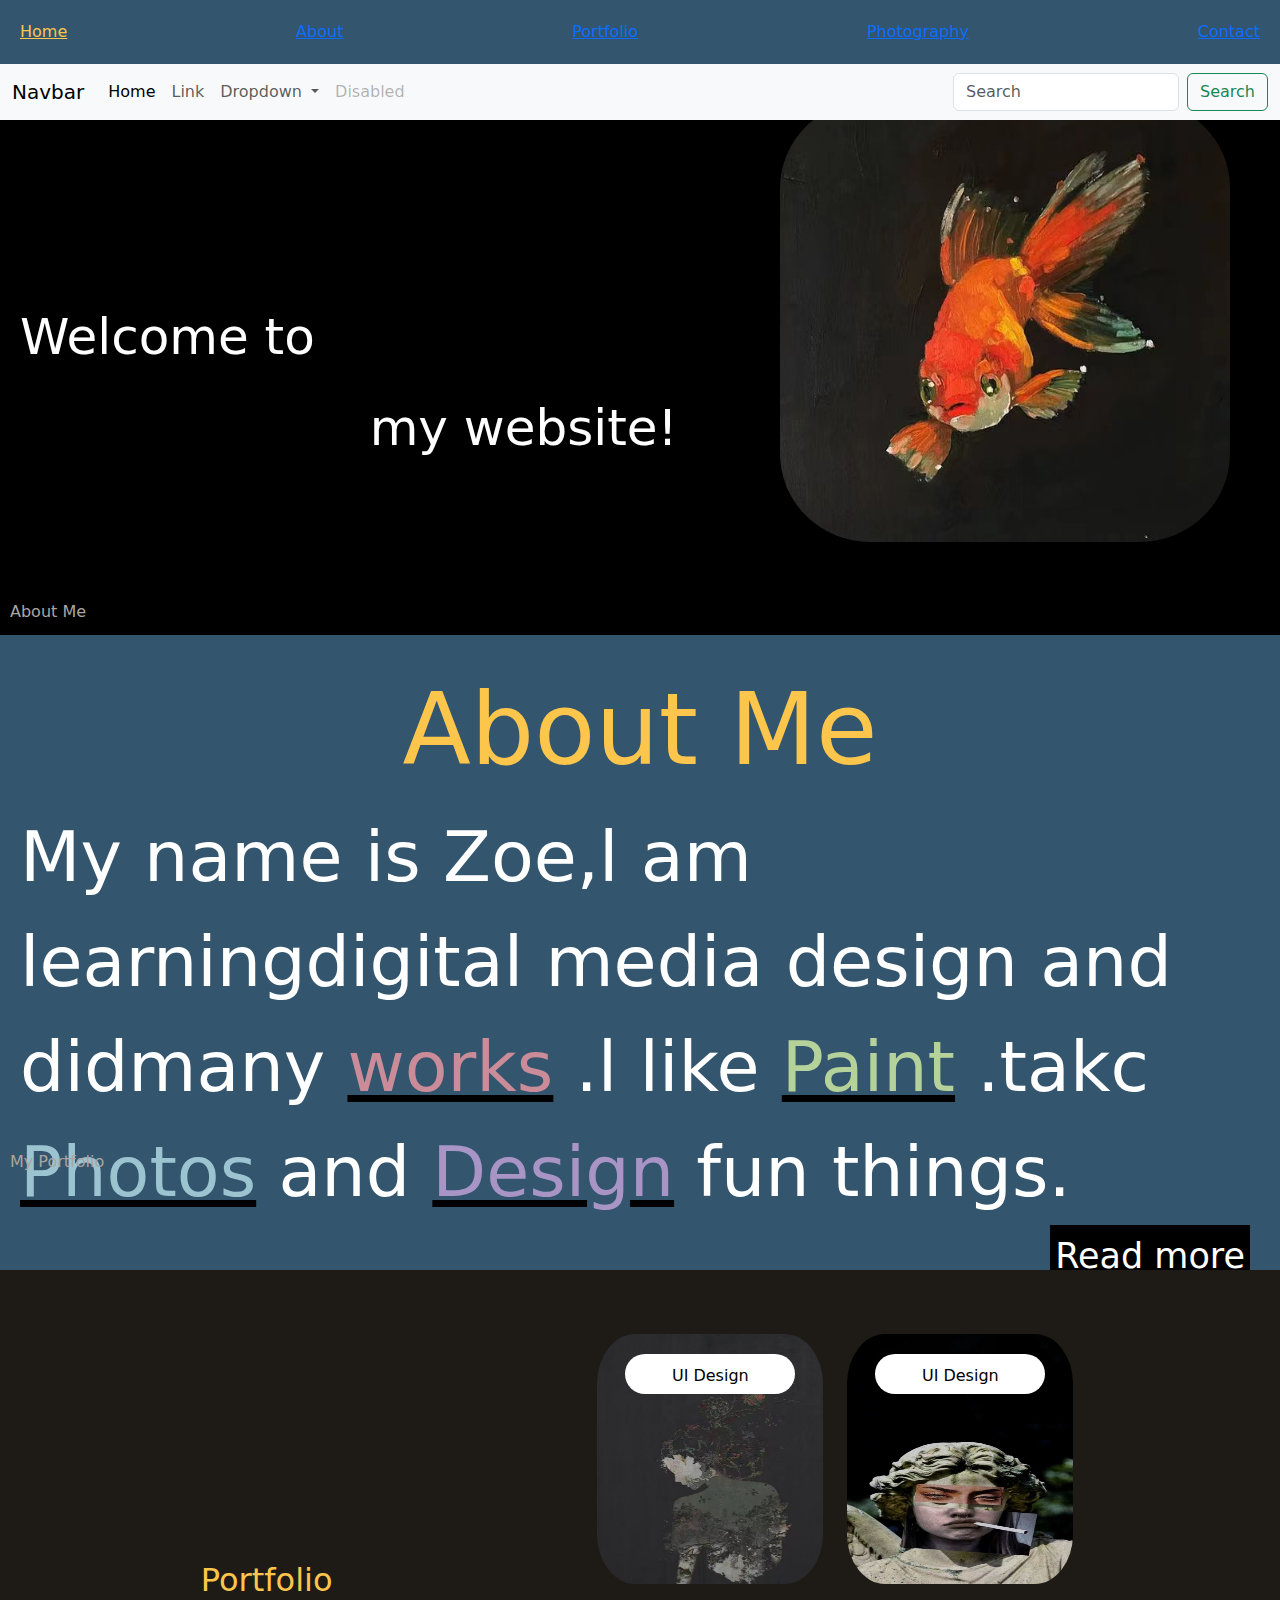
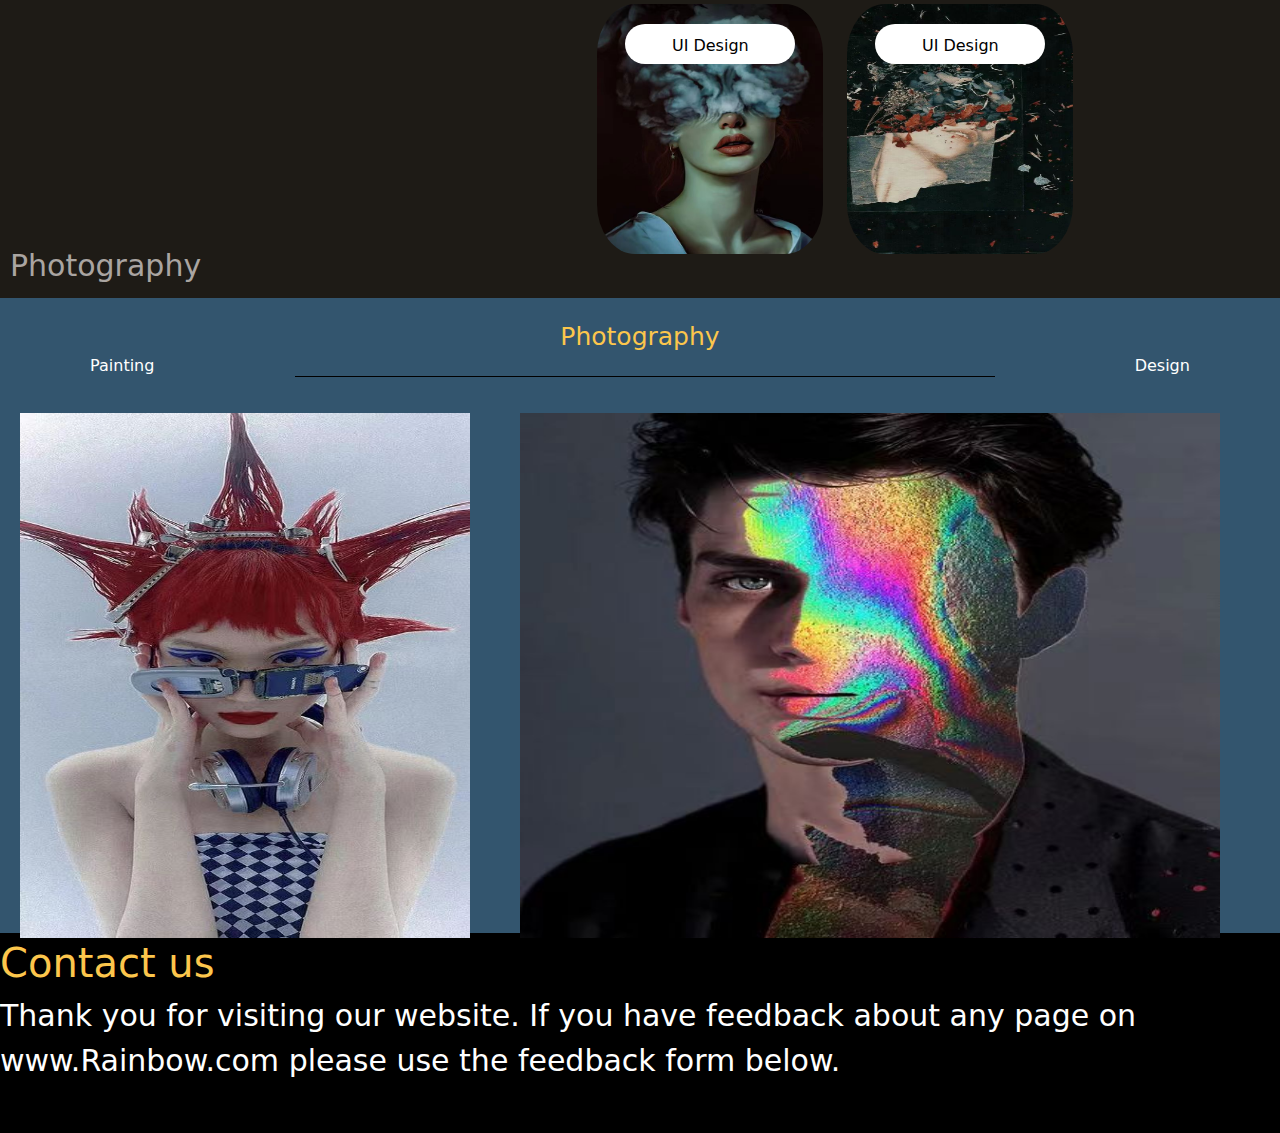
<file: index.html>
<!DOCTYPE html>
<html lang="en">
  <head>
    <meta charset="UTF-8" />
    <meta name="viewport" content="width=device-width, initial-scale=1.0" />
    <title>Document</title>
    <link rel="stylesheet" href="./index.css" />
    <link rel="stylesheet" href="./second.css">
    <link rel="stylesheet" href="./third.css">
    <link rel="stylesheet" href="./fourth.css">
    <link rel="stylesheet" href="./bottom.css">
  </head>
  <body>
    <div id="fistPage">
      <!-- 导航条 -->
      <nav style="display: flex;justify-content: space-between;">
        <a style="color: #fcc64c" href="#">Home</a>
        <a href="#">About</a>
        <a href="#">Portfolio</a>
        <a href="#">Photography</a>
        <a href="#">Contact</a>
      </nav>
      <!-- 左侧白字 -->
      <div id="fistPageLeft">
        <p style="color: white;" id="fistPageLeft1">Welcome to<br></p>
        <p style="color: white;" id="fistPageLeft2">&nbsp;&nbsp;&nbsp;&nbsp;&nbsp;&nbsp;&nbsp;&nbsp;&nbsp;&nbsp;&nbsp;&nbsp;
            &nbsp;&nbsp;&nbsp;&nbsp;&nbsp;&nbsp;&nbsp;&nbsp; my website!</p>
      </div>
      <!-- 右侧金鱼 -->
      <div id="fistPageRight">
        <img id="fistPageRightPic"src="./img/yu.jpg">
    </div>

    <nav class="navbar navbar-expand-lg bg-body-tertiary">
        <div class="container-fluid">
          <a class="navbar-brand" href="#">Navbar</a>
          <button class="navbar-toggler" type="button" data-bs-toggle="collapse" data-bs-target="#navbarSupportedContent" aria-controls="navbarSupportedContent" aria-expanded="false" aria-label="Toggle navigation">
            <span class="navbar-toggler-icon"></span>
          </button>
          <div class="collapse navbar-collapse" id="navbarSupportedContent">
            <ul class="navbar-nav me-auto mb-2 mb-lg-0">
              <li class="nav-item">
                <a class="nav-link active" aria-current="page" href="#">Home</a>
              </li>
              <li class="nav-item">
                <a class="nav-link" href="#">Link</a>
              </li>
              <li class="nav-item dropdown">
                <a class="nav-link dropdown-toggle" href="#" role="button" data-bs-toggle="dropdown" aria-expanded="false">
                  Dropdown
                </a>
                <ul class="dropdown-menu">
                  <li><a class="dropdown-item" href="#">Action</a></li>
                  <li><a class="dropdown-item" href="#">Another action</a></li>
                  <li><hr class="dropdown-divider"></li>
                  <li><a class="dropdown-item" href="#">Something else here</a></li>
                </ul>
              </li>
              <li class="nav-item">
                <a class="nav-link disabled" aria-disabled="true">Disabled</a>
              </li>
            </ul>
            <form class="d-flex" role="search">
              <input class="form-control me-2" type="search" placeholder="Search" aria-label="Search">
              <button class="btn btn-outline-success" type="submit">Search</button>
            </form>
          </div>
        </div>
    </nav>
    

    <!-- about me -->
    <div id="fistPageBottom">
        <p>About Me</p>
    </div>
    </div>


    <div id="secondPage">
        <!-- About Me -->
        <div id="secondPageTop" style="text-align: center;color: #FCC64C;">
            About Me
        </div>
        <!-- 内容 -->
        <div id="secondPageCenter" style="color: white;">
            My name is Zoe,l am learningdigital media design and didmany
            <u style="color: #CB8C99;text-decoration-color: blacK;">works</u>
            .l like
            <u style="color: #B5D29B;text-decoration-color: blacK;">Paint</u>
            .takc
            <u style="color: #9CC4D0;text-decoration-color: blacK;">Photos</u>
            and
            <u style="color: #A895C6;text-decoration-color: blacK;">Design</u>
            fun things.
        </div>
        <!-- 右下rm -->
        <div id="secondPageRightBottom" style="background-color: black; color: white;position:absolute;right: 30px;padding: 5px;">
            Read more
        </div>
        <!-- 左下mp -->
        <div id="secondPageLeftBottom" style="color: #AAA5A1;position:absolute;left: 10px;">
            My Portfolio
        </div>
    </div>


    <div id="thirdPage">
            </div>
    <div class="container-fluid" style="background-color: #1E1B16; position:relative;">
        <div class="row align-items-center h-100">
            <div class="col-md-5 text-center text-white">
                <!-- 左侧文本内容 -->
                <div class="p-4">
                    <h2 class="shuzhi" style="color: #FCC64C;">Portfolio</h2>
                </div>
            </div>
            <div class="col-md-7 text-center" style="padding: 20px 40px;">
                <!-- 右侧图像 -->
                <div class="p-4">
                    <div class="row" style="position: relative;">
                        <div
                            style="width: 170px; background-color: #fff;color: #000;padding: 10px;height: 40px;border-radius: 20px;position: absolute;top: 40px;left: 40px;">
                            UI Design</div>
                        <img src="./img/10.jpg" alt=""
                            style="width: 250px;height: 250px;border-radius: 50px;margin-top: 20px;">
                        <div
                            style="width: 170px; background-color: #fff;color: #000;padding: 10px;height: 40px;border-radius: 20px;position: absolute;top: 40px;left: 290px;">
                            UI Design</div>
                        <img src="./img/2.jpg" alt=""
                            style="width: 250px;height: 250px;border-radius: 50px;margin-top: 20px;">
                    </div>
                    <div class="row" style="position: relative;">
                        <div
                            style="width: 170px; background-color: #fff;color: #000;padding: 10px;height: 40px;border-radius: 20px;position: absolute;top: 40px;left: 40px;">
                            UI Design</div>
                        <img src="./img/7.jpg" alt=""
                            style="width: 250px;height: 250px;border-radius: 50px;margin-top: 20px;">
                        <div
                            style="width: 170px; background-color: #fff;color: #000;padding: 10px;height: 40px;border-radius: 20px;position: absolute;top: 40px;left: 290px;">
                            UI Design</div>
                        <img src="./img/8.jpg" alt=""
                            style="width: 250px;height: 250px;border-radius: 50px;margin-top: 20px;">
                    </div>
                </div>
            </div>
        </div>
        <div style="color: #AAA5A1;font-size: 30px;position:absolute;bottom: 10px;left: 10px;">
            Photography
        </div>
        <div>
            
        </div>
    </div>

 </div>
    <script src="https://cdn.jsdelivr.net/npm/bootstrap@5.3.2/dist/js/bootstrap.bundle.min.js"></script>

    <link rel="stylesheet" href="https://cdn.jsdelivr.net/npm/bootstrap@5.3.2/dist/css/bootstrap.min.css">


    <div id="fourthPage">
        <div style="color: #FCC64C;" class="Fourthtittle">Photography</div>
        <div style="display: flex;justify-content:space-around; align-items: center;">
            <h6 style="color: white;">Painting</h6>
            <div class="fourthBor"></div>
            <h6 style="color: white;">Design</h6>
        </div>
        <div style="display: flex;">
            <div class="fourthPageBottom">
                <img src="./img/5.jpg" alt="">
            </div>
            <div class="fourthPageBottomRight">
                <img src="./img/4.jpg" alt="">
            </div>
        </div>
    </div>


    <div id="bottom">
        <span style="color:#FCC64C;">Contact us</span>
        <p style="color: white;">Thank you for visiting our website. If you have feedback about any page on www.Rainbow.com please use the feedback form below.</p>
    </div>


    <!--  -->

    </div>
  </body>
</html>
</file>
<file: index.css>
*{
    padding: 0;
    margin: 0;
    
}
a{
    text-decoration: none;
}
a:visited{
    color: black;
}
/* fistPage */
#fistPage{
    background-color: black;
    height: 635px;
}
/* 导航栏 */
nav{
    background-color: #33556E;
    padding: 20px;
    overflow: hidden;
}
/* 左侧白字 */
#fistPageLeft{
    position: absolute;
    top: 300px;
    left: 20px;
}
/* 右侧金鱼 */
#fistPageRight{
    position: absolute;
    top: 100px;
    right: 50px;
}
#fistPageRightPic{
    width: 450px;
    border-radius: 20%;
}
#fistPageBottom{
    color: #AAA5A1;
    position: absolute;
    left: 10px;
    top: 600px;
}
@media screen and (max-width: 2000px) {
    #fistPageLeft{
        font-size: 50px;
        }
}
@media screen and (max-width: 1200px) {
    #fistPage{
        height: 500px;
    }
    #fistPageLeft{
        font-size: 25px;
        }
        #fistPageRightPic{
            width: 300px;
        }
        #fistPageRight{
            top:130px;
            right: 20px;
        }
        #fistPageBottom{
            top: 470px;
        }
}
@media screen and (max-width: 700px) {
    #fistPage{
        height: 420px;
    }
    #fistPageLeft{
        top: 170px;
        font-size: 15px;
        }
        #fistPageRightPic{
            width: 250px;
        }
        #fistPageRight{
            top:100px;
            right: 20px;
        }
        #fistPageBottom{
            top: 390px;
        }
}
@media screen and (max-width: 600px) {
    #fistPage{
        height: 400px;
    }
    #fistPageLeft{
        top: 170px;
        font-size: 15px;
        }
        #fistPageRightPic{
            width: 250px;
        }
        #fistPageRight{
            top:100px;
            right: 20px;
        }
        #fistPageBottom{
            top: 370px;
        }

}
@media screen and (max-width: 500px) {
    #fistPage{
        height: 300px;
    }
    nav{
        font-size: 10px;
    }
    #fistPageLeft{
        top: 180px;
        font-size: 1px;
        }
        #fistPageRightPic{
            width: 150px;
        }
        #fistPageRight{
            right: 10px;
        }
        #fistPageBottom{
            top: 270px;
        }
}
@media screen and (max-width: 300px) {
    #fistPage{
        height: 250px;
    }
    nav{
        font-size: 5px;
    }
    #fistPageLeft{
	top: 120px;
    font-size: 1px;
    }
    #fistPageRightPic{
        width: 100px;
    }
    #fistPageRight{
        right: 10px;
    }
    #fistPageBottom{
        top: 220px;
    }
}
</file>
<file: second.css>
#secondPage{
    padding: 20px;
    background-color: #33556E;
    height: 635px;
}

@media screen and (max-width: 2000px) {
    #secondPageTop{
        font-size: 100px;
    }
    #secondPageCenter{
        font-size: 70px;
    }
    #secondPageRightBottom{
        font-size: 35px;
    }
    #secondPageLeftBottom{
        top: 1150px;
    }
}
@media screen and (max-width: 1000px) {
    #secondPage{
        height: 500px;
    }
    #secondPageTop{
        font-size: 100px;
    }
    #secondPageCenter{
        font-size: 50px;
    }
    #secondPageRightBottom{
        font-size: 25px;
    }
    #secondPageLeftBottom{
        top: 1000px;
    }
    
}
@media screen and (max-width: 700px) {
    #secondPage{
        height: 420px;
    }
    #secondPageTop{
        font-size: 80px;
    }
    #secondPageCenter{
        font-size: 43px;
    }
    #secondPageRightBottom{
        font-size: 15px;
    }
    #secondPageLeftBottom{
        top: 850px;
    }
    
}
@media screen and (max-width: 600px) {
    #secondPage{
        height: 400px;
    }
    #secondPageTop{
        font-size: 60px;
    }
    #secondPageCenter{
        font-size: 35px;
    }
    #secondPageRightBottom{
        font-size: 15px;
    }
    #secondPageLeftBottom{
        top: 800px;
    }
    

}
@media screen and (max-width: 500px) {
    #secondPage{
        height: 300px;
    }
    #secondPageTop{
        font-size: 35px;
    }
    #secondPageCenter{
        font-size: 25px;
    }
    #secondPageRightBottom{
        font-size: 15px;
    }
    #secondPageLeftBottom{
        top: 600px;
    }
    
}
@media screen and (max-width: 300px) {
    #secondPage{
        height: 250px;
    }
    #secondPageTop{
        font-size: 25px;
    }
    #secondPageCenter{
        font-size: 20px;
    }
    #secondPageRightBottom{
        font-size: 15px;
    }
    #secondPageLeftBottom{
        top: 510px;
    }
    
}
</file>
<file: third.css>
#thirdPage

@media screen and (max-width: 2000px) {
    #thirdPageTop{
        font-size: 100px;
    }
    .shuzhi{
        margin-top: 40px;
        width: 20px;
        height: 300px;
        text-align: center;
        font-size: 25px;
        writing-mode: vertical-lr;
        text-orientation: upright;
    }
    .xian{
        border-left: 2px solid white;
        margin-top: 20px;
        margin-left: 10px;
         width: 100px;
         height: 400px;
    }
    .ThirdRight{
        width: 200px;
        height: 200px;
        background-color: red;
    }
    .thirdPageRight{
        width: 1000px;
        height: 600px;
        background-color: aquamarine;
    }
    .thirdPageRight img{
        width: 100%;
        height: 100%;
    }

}
@media screen and (max-width: 1000px) {
    #thirdPage{
        height: 500px;
    }
    .xian{
        border-left: 2px solid white;
         width: 100px;
         margin-top: 50px;
         height: 300px;
    }
    .shuzhi{
        margin-top: 50px;
        width: 20px;
        height: 300px;
        text-align: center;
        font-size: 20px;
        writing-mode: vertical-lr;
        text-orientation: upright;
    }
    .thirdPageRight{
        width: 800px;
        height: 450px;
        background-color: rgb(31, 21, 86);
        .thirdPageRight img{
        width: 100%;
        height: 100%;
    }
    }
    .thirdPageRight img{
        width: 100%;
        height: 100%;
    }
}
@media screen and (max-width: 700px) {
    #thirdPage{
        height: 420px;
    }
    .xian{
        border-left: 2px solid white;
         width: 70px;
         margin-top: 40px;
         height: 250px;
    }
    .thirdPageRight{
        width: 800px;
        height: 400px;
        background-color: rgb(207, 168, 25);
    }
    .thirdPageRight img{
        width: 100%;
        height: 100%;
    }
    
    .shuzhi{
        margin-top: 40px;
        width: 20px;
        height: 250px;
        text-align: center;
        font-size: 20px;
        writing-mode: vertical-lr;
        text-orientation: upright;
       
    }
    .thirdPageRight{
        width: 500px;
        height: 400px;
        background-color: rgb(53, 159, 18);
    }
    .thirdPageRight img{
        width: 100%;
        height: 100%;
    }
    
}
@media screen and (max-width: 600px) {
    #thirdPage{
        height: 400px;
    }
    .xian{
        border-left: 2px solid white;
         width: 50px;
         margin-top: 20px;
         height: 250px;
    }
    .shuzhi{
        margin-top: 20px;
        width: 20px;
        height: 250px;
       
    }
    .thirdPageRight{
        width: 400px;
        height: 280px;
        background-color: rgb(21, 147, 196);
    }
    .thirdPageRight img{
        width: 100%;
        height: 100%;
    }

}
@media screen and (max-width: 500px) {
    #thirdPage{
        height: 300px;
    }
    .xian{
        border-left: 2px solid white;
         width: 50px;
         margin-top: 20px;
         height: 200px;
    }
   
    .shuzhi{
        margin-top: 20px;
        width: 20px;
        height: 200px;
        text-align: center;
        font-size: 20px;
        writing-mode: vertical-lr;
        text-orientation: upright;
       
    }
    .thirdPageRight{
        width: 400px;
        height: 220px;
        background-color: rgb(141, 21, 196);
    }
    .thirdPageRight img{
        width: 100%;
        height: 100%;
    }
}
@media screen and (max-width: 300px) {
    #thirdPage{
        height: 250px;
    }
    
}
</file>
<file: fourth.css>
#fourthPage{
    padding: 20px;
    background-color: #33556E;
    height: 635px;
}

@media screen and (max-width: 2000px) {
    #fourthPageTop{
        font-size: 100px;
    }
    .fourthBor{
        border-bottom: 1px solid black;
        width: 700px;
        height: 15px;
    }
    .Fourthtittle{
        font-size: 25px;
        text-align: center;
    }
   .fourthPageBottom{
    width: 450px;
    height: 525px;
    background-color: red;
    margin-top: 30px;
   }
   .fourthPageBottomRight{
    margin-left: 50px;
    width: 700px;
    height: 525px;
    background-color: red;
    margin-top: 30px;
}
.fourthPageBottom img{
    width: 100%;
    height: 100%;
}
.fourthPageBottomRight img{
    width: 100%;
    height: 100%;
}
}
@media screen and (max-width: 1000px) {
    #fourthPage{
        height: 500px;
    }
    .Fourthtittle{
        font-size: 25px;
        text-align: center;
    }
   
    .fourthBor{
        border-bottom: 1px solid black;
        width: 550px;
        height: 15px;
    }
    .fourthPageBottom{
        width: 300px;
        height: 400px;
        background-color: rgb(41, 107, 45);
        margin-top: 30px;
       }
       .fourthPageBottom img{
            width: 100%;
            height: 100%;
       }
       .fourthPageBottomRight{
        margin-left: 30px;
        width: 650px;
        height: 400px;
        background-color: rgb(41, 107, 45);
        margin-top: 30px;
    }
    .fourthPageBottomRight img{
        width: 100%;
        height: 100%;
    }
}
@media screen and (max-width: 700px) {
    #fourthPage{
        height: 420px;
    }
    .fourthBor{
        border-bottom: 1px solid black;
        width: 350px;
        height: 15px;
    }
    .fourthPageBottom{
        width: 150px;
        height: 325px;
        background-color: rgb(82, 110, 171);
        margin-top: 20px;
       }
       .fourthPageBottomRight{
        margin-left: 30px;
        width: 350px;
        height: 325px;
        background-color: rgb(82, 110, 171);
        margin-top: 20px;
    }
    .fourthPageBottom img{
        width: 100%;
        height: 100%;
   }
   .fourthPageBottomRight img{
    width: 100%;
    height: 100%;
}
    
}
@media screen and (max-width: 600px) {
    #fourthPage{
        height: 400px;
    }
    .fourthBor{
        border-bottom: 1px solid black;
        width: 200px;
        height: 15px;
    }
    .fourthPageBottom{
        width: 200px;
        height: 300px;
        background-color: rgb(158, 38, 124);
        margin-top: 20px;
       }
       .fourthPageBottomRight{
        margin-left: 10px;
        width: 335px;
        height: 300px;
        background-color: rgb(158, 38, 124);
        margin-top: 20px;
    }
    .fourthPageBottom img{
        width: 100%;
        height: 100%;
   }
   .fourthPageBottomRight img{
    width: 100%;
    height: 100%;
}

}
@media screen and (max-width: 500px) {
    #fourthPage{
        height: 300px;
    }
    .fourthPageBottom{
        width: 200px;
        height: 225px;
        background-color: rgb(197, 137, 41);
        margin-top: 20px;
       }
       .fourthPageBottomRight{
        margin-left: 10px;
        width: 335px;
        height: 225px;
        background-color: rgb(197, 137, 41);
        margin-top: 20px;
    }
    .fourthPageBottom img{
        width: 100%;
        height: 100%;
   }
   .fourthPageBottomRight img{
    width: 100%;
    height: 100%;
}
}
@media screen and (max-width: 300px) {
    #fourthPage{
        height: 250px;
    }
    .fourthPageBottom{
        width: 175px;
        height: 170px;
        background-color: rgb(77, 41, 197);
        margin-top: 20px;
       }
       .fourthPageBottomRight{
        margin-left: 10px;
        width: 300px;
        height: 170px;
        background-color: rgb(77, 41, 197);
        margin-top: 20px;
    }
    .fourthPageBottom img{
        width: 100%;
        height: 100%;
   }
   .fourthPageBottomRight img{
    width: 100%;
    height: 100%;
}
}
</file>
<file: bottom.css>
#bottom{
    height: 200px;
    background-color: black;
}


@media screen and (max-width: 2000px) {
    #bottom{
        font-size: 40px;
    }
    #bottom p{
        font-size: 30px;
    }

    
}
@media screen and (max-width: 1000px) {
    #bottom{
        height: 200px;
    }
   #bottom span{
    font-size: 30px;
   }
   #bottom p{
    font-size: 25px;
}
}
@media screen and (max-width: 700px) {
    #bottom{
        height: 75px;
    }
   
    #bottom span{
        font-size: 20px;
    }
    #bottom p{
        font-size: 17px;
    }
}
@media screen and (max-width: 600px) {
    #bottom{
        height: 100px;
    }
    #bottom span{
        font-size: 17px;
    }
    #bottom p{
        font-size: 15px;
    }

}
@media screen and (max-width: 500px) {
    #bottom{
        height: 100px;
    }
    #bottom span{
        font-size: 15px;
    }
    #bottom p{
        font-size: 10px;
    }
    
}
@media screen and (max-width: 300px) {
    #bottom{
        height: 100px;
    }
    
}
</file>
